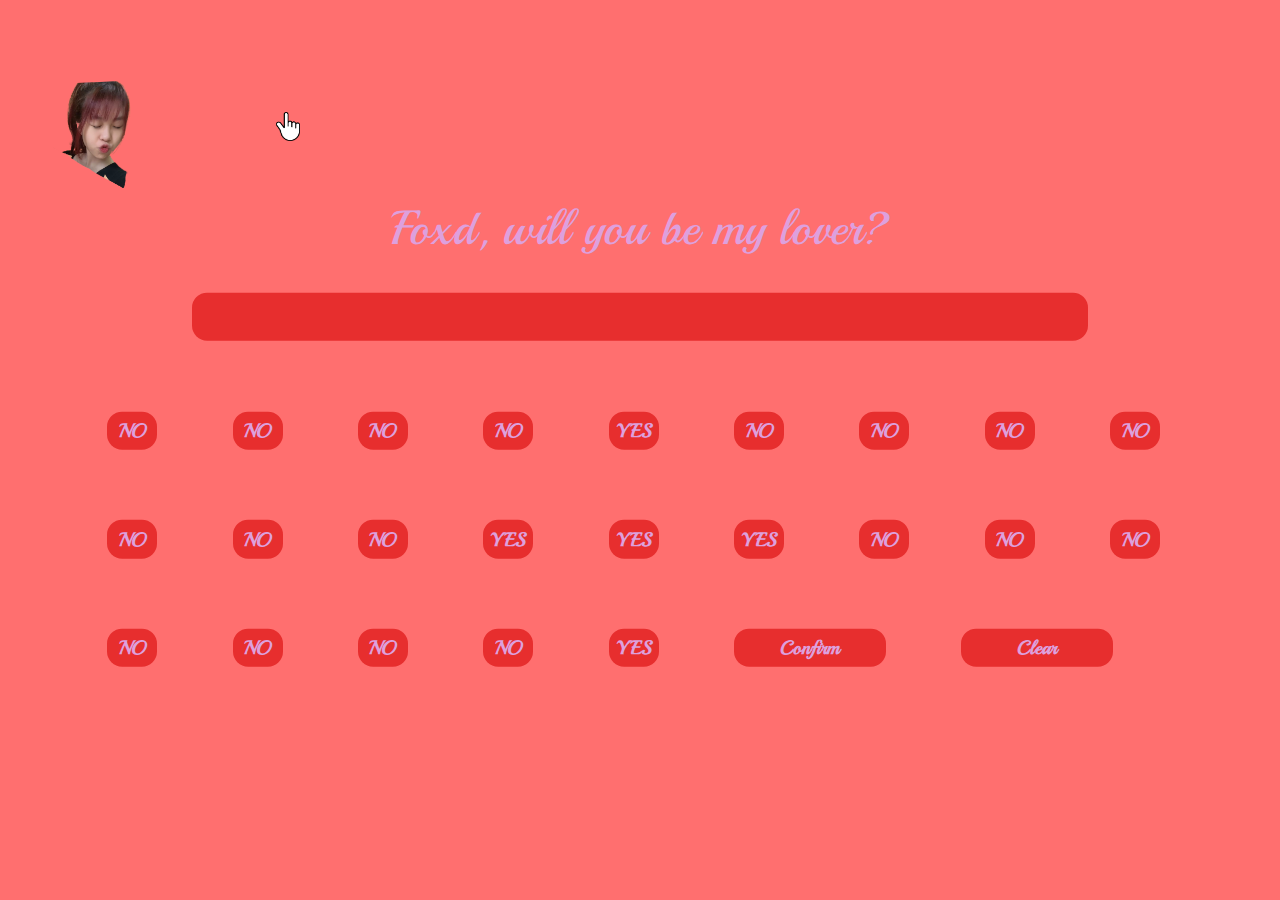
<file: index.html>
<!DOCTYPE html>
<html lang="en">
  <head>
    <meta charset="UTF-8" />
    <meta http-equiv="X-UA-Compatible" content="IE=edge" />
    <meta name="viewport" content="width=device-width, initial-scale=1.0" />
    <title>Ask her</title>
    <link rel="stylesheet" href="./style.css" />
    <link href="https://fonts.googleapis.com/css2?family=Charm:wght@400;700&family=Playball&display=swap" rel="stylesheet">
    <link rel="preconnect" href="https://fonts.googleapis.com">
    <link rel="preconnect" href="https://fonts.gstatic.com" crossorigin>
    <link href="https://fonts.googleapis.com/css2?family=Charm:wght@400;700&family=Italianno&display=swap" rel="stylesheet">
    <script defer src="./main.js"></script>
    <link rel="stylesheet" href="./heart-style.css"/>
    <audio id="my_audio" src="yeuem.mp3" loop="loop"></audio>
  </head>
  <body style="background-color: rgb(256,111,111);">
    <div class="keyboard-wrapper">
      <div id="opening">Foxd, will you be my lover?</div>
      <div id="text"></div>
      <div id="keyboard">
        <div class="key" data-key="NO">NO</div>
        <div class="key" data-key="NO">NO</div>
        <div class="key" data-key="NO">NO</div>
        <div class="key" data-key="NO">NO</div>
        <div class="key" data-key="YES">YES</div>
        <div class="key" data-key="NO">NO</div>
        <div class="key" data-key="NO">NO</div>
        <div class="key" data-key="NO">NO</div>
        <div class="key" data-key="NP">NO</div>
        <div class="key" data-key="NO">NO</div>
        <div class="key" data-key="NO">NO</div>
        <div class="key" data-key="NO">NO</div>
        <div class="key" data-key="YES">YES</div>
        <div class="key" data-key="YES">YES</div>
        <div class="key" data-key="YES">YES</div>
        <div class="key" data-key="NO">NO</div>
        <div class="key" data-key="NO">NO</div>
        <div class="key" data-key="NO">NO</div>
        <div class="key" data-key="NO">NO</div>
        <div class="key" data-key="NO">NO</div>
        <div class="key" data-key="NO">NO</div>
        <div class="key" data-key="NO">NO</div>
        <div class="key" data-key="YES">YES</div>        
        <div class="key wide" id="cf-btn">Confirm</div>
        <div class="key wide" id="clear-btn">Clear</div>
      </div>
    </div>
    <img id="cursor" src="./assets/cursor.png" draggable="false" />
    <img id="fan" src="./assets/caoo1.png" draggable="false" />
  </body>
</html>
</file>
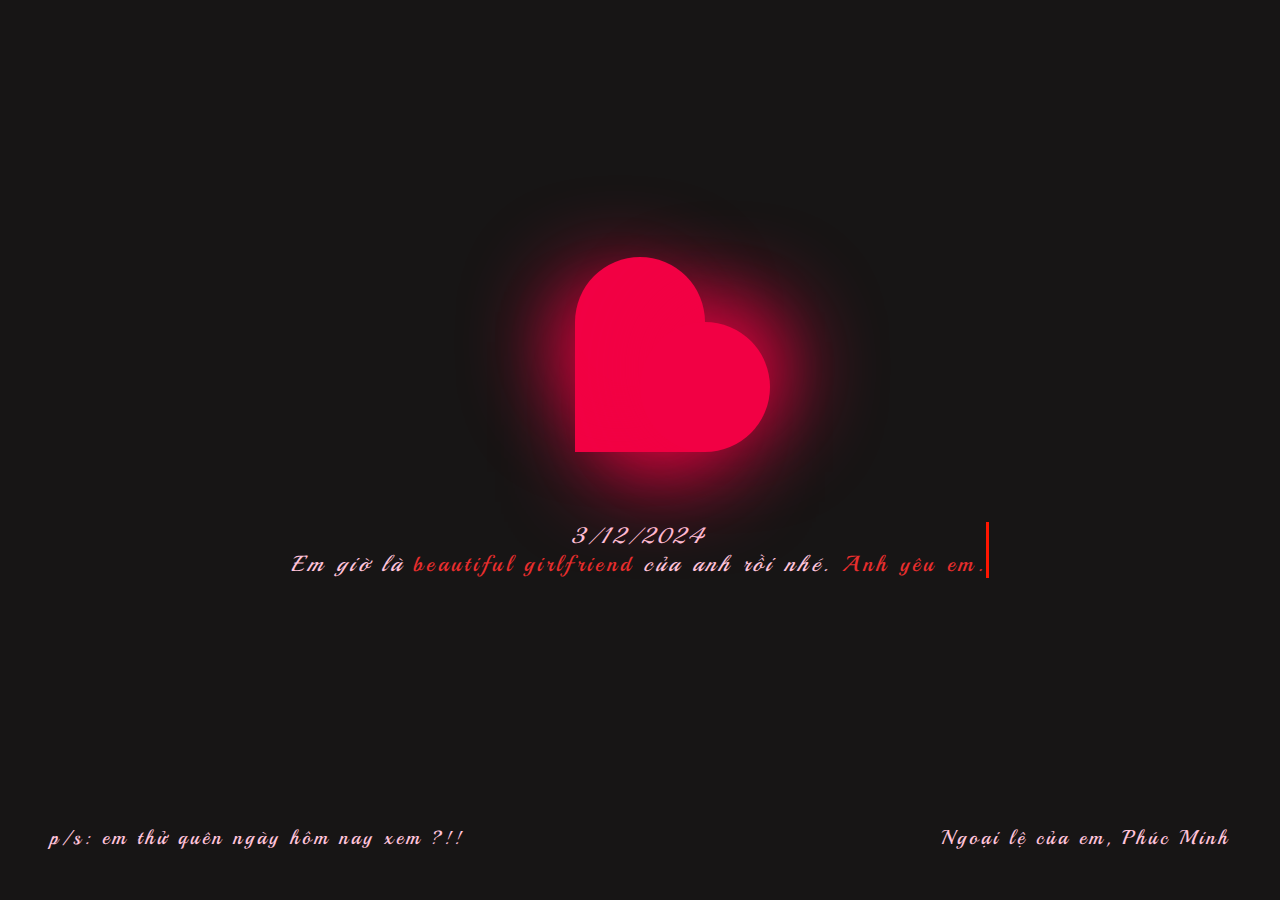
<file: heart.html>
<!DOCTYPE html>
<html lang="en">

    <head>
        <meta charset="UTF-8" />
        <meta http-equiv="X-UA-Compatible" content="IE=edge" />
        <meta name="viewport" content="width=device-width, initial-scale=1.0" />
        <title>Heartbeat</title>
        <link rel="stylesheet" href="./heart-style.css"/>
        <link rel="preconnect" href="https://fonts.googleapis.com">
        <link rel="preconnect" href="https://fonts.gstatic.com" crossorigin>
        <link href="https://fonts.googleapis.com/css2?family=Charm:wght@400;700&family=Playball&display=swap" rel="stylesheet">
        <script defer src="./heart.js"></script>
        <audio id="my_audio" src="dangerously.mp3" loop="loop"></audio>
    </head>
    <body>
        <div class="heart"></div>
        <script>
            document.addEventListener('mousemove',function(e){
                let body = document.querySelector('body');
                let heart = document.createElement('span');
                let x = e.offsetX;
                let y = e.offsetY;
                heart.style.left = x+'px';
                heart.style.top = y+'px';
    
                let  size = Math.random() * 40;
                heart.style.width = 20 + size+'px';
                heart.style.height = 20 + size+'px';
    
                let  transformValue = Math.random() * 360;
                heart.style.transform = 'rotate('+ transformValue
                + 'deg)';
    
    
                body.appendChild(heart);
    
                setTimeout(function(){
                    heart.remove();
                }, 1000)
            })
        </script>
        <div class="caption">
            <p><i style="color: #FFC3DBff;">3/12/2024</i></p>
            <p><i style="color: #FFC3DBff;">Em giờ là </i>beautiful girlfriend<i style="color: #FFC3DBff;"> của anh rồi nhé.</i> Anh yêu em.</p>
        </div>
        <div id="ending">p/s: em thử quên ngày hôm nay xem ?!!</div>
        <div id="signage">Ngoại lệ của em, Phúc Minh</div>

    </body>
</html>
</file>
<file: style.css>
*, *::before, *::after {
  box-sizing: border-box;
}

body {
  margin: 0;
  overflow: hidden;
  width: 100vw;
  height: 100vh;
  font-family: "Charm", cursive;
  font-weight: 500;
  background-color: rgb(255 111 111); /* Background color set to red */
}

#opening {
  font-family: "Playball", cursive;
  font-weight: 400;
  font-style: normal;
}

#fan {
  position: absolute;
  top: 0;
  left: 0;
  width: 6rem;
  cursor: grab;
}

#fan:active {
  cursor: grabbing;
}

#cursor {
  position: absolute;
  top: 0;
  left: 0;
  width: 1.5rem;
}

.keyboard-wrapper {
  display: flex;
  justify-content: center;
  flex-wrap: wrap;
  position: absolute;
  top: 50%;
  left: 50%;
  transform: translate(-50%, -50%);
  width: 71rem;
}

#text {
  display: flex;
  align-items: center;
  width: 56rem;
  height: 3rem;
  font-size: 2rem;
  background-color: rgb(231, 46, 46);
  color: plum;
  padding: 0 0.6rem;
  margin: 2.2rem 0;
  overflow: hidden;
  border-radius: 0.4cm;
  font-weight: 400;
}

#cursor, #fan, #keyboard {
  user-select: none;
}

#opening {
  justify-content: center;
  font-size: 3rem;
  color: plum;
}

.key {
  display: inline-flex;
  justify-content: center;
  align-items: center;
  width: 2.4rem;
  height: 2.4rem;
  margin: 2.2rem;
  background-color: rgb(231, 46, 46);
  font-size: 1.2rem;
  color: plum;
  border-radius: 0.4cm;
  padding: 0px 25px 0px 25px;
  font-weight: 700;
}

.key.hover {
  background-color: violet;
}

.key.wide {
  width: 9.5rem;
}

@keyframes shake-grow {
  0% {
    transform: scale(1);
  }
  50% {
    transform: scale(1.2);
  }
  100% {
    transform: scale(1);
  }
}

@keyframes shake-left-right {
  0% {
    transform: translateX(0);
  }
  50% {
    transform: translateX(-3.5px); /* Adjust the distance to shake */
  }
  100% {
    transform: translateX(3.5px); /* Adjust the distance to shake */
  }
}
</file>
<file: heart-style.css>
*, *::before, *::after {
    box-sizing: border-box;
  }
  
  body {
    margin: 0;
    padding:0;
    overflow: hidden;
    width: 100vw;
    height: 100vh;
    font-weight: 500;
    background-color: rgb(23, 21, 21);
    color: rgb(231, 46, 46);
    height: 100hv;
    display: flex;
    flex-direction: column;
    justify-content: center;
    align-items: center;
    font-family: "Playball", cursive;
    font-weight: 400;
    font-style: normal;
  }
  .heart{
    height:130px;
    width:130px;
    box-shadow: 20px 20px 90px #f20044 ;
    background-color: #f20044;
    position:relative;
    animation: animHeart 0.6s linear infinite;
    margin-bottom: 20px; /* Add margin to separate from captions */

  }


  @keyframes animHeart {
    0%{
        transform: rotate(-45deg) scale(1.07);
    }
    80%{
        transform: rotate(-45deg) scale(1);
    }
    100%{
        transform: rotate(-45deg) scale(0.8);
    }
    
  }
  
  .heart::before{
    content:'';
    position: absolute;
    height:130px;
    width:130px;
    box-shadow: -20px 20px 90px #f20044 ;
    background-color: #f20044;
    /* box-shadow: -10px 10px 90px #f20044; */
    top: -50%;
    border-radius:50%;
  }
  .heart::after{
    content:'';
    position: absolute;
    height:130px;
    width:130px;
    box-shadow: 20px -20px 90px #f20044 ;
    background-color: #f20044;
    right: -50%;
    border-radius:50%;
  }
  .caption {
    text-align: center; /* Center align captions */
    font-family: "Playball", cursive;
    font-weight: 400;
    font-style: normal;
    font-size: 22px; /* Adjust font size as needed */
    margin-top: 50px;
}
  span{
    position: absolute;
    pointer-events: none;
    filter: drop-shadow(0 0 15px rgba(0,0,0,0.5));
    animation: fadeInOut 1s linear infinite;
}
  @keyframes fadeInOut{
    0%, 100%{
        opacity: 0;
    }
    20%, 80%{
        opacity: 1;
    }
}
  span::before{
    content: '';
    position: absolute;
    width: 100%;
    height: 100%;
    background: url(./heart3.png);
    background-size: cover;
    animation: moveShape 1s linear infinite;
}
  @keyframes moveShape{
    0%{
        transform: translate(0) rotate(0deg);
    }
    100%{
        transform: translate(280px) rotate(360deg);
    }
}
#ending {
    position: absolute;
    bottom: 50px;
    left: 50px;
    font-size: 20px;
    color:  #FFC3DBff;
    font-weight: 400;
    letter-spacing: .15em; /* Adjust as needed */

}

#signage {
    position: absolute;
    bottom: 50px;
    right: 50px;
    font-size: 20px;
    color:  #FFC3DBff;
    font-weight: 400;
    letter-spacing: .15em; /* Adjust as needed */

}

.caption p{
    overflow: hidden; /* Ensures the content is not revealed until the animation */
    border-right: .15em solid rgb(255, 21, 0); /* The typwriter cursor */
    white-space: nowrap; /* Keeps the content on a single line */
    margin: 0 auto; /* Gives that scrolling effect as the typing happens */
    letter-spacing: .15em; /* Adjust as needed */
    animation: 
      typing 4s steps(40, end),
      blink-caret .75s step-end infinite;
  }


  /* The typing effect */
  @keyframes typing {
    from { width: 0 }
    to { width: 100% }
  }
  
  /* The typewriter cursor effect */
  @keyframes blink-caret {
    from, to { border-color: transparent }
    50% { border-color: orange; }
  }
</file>
